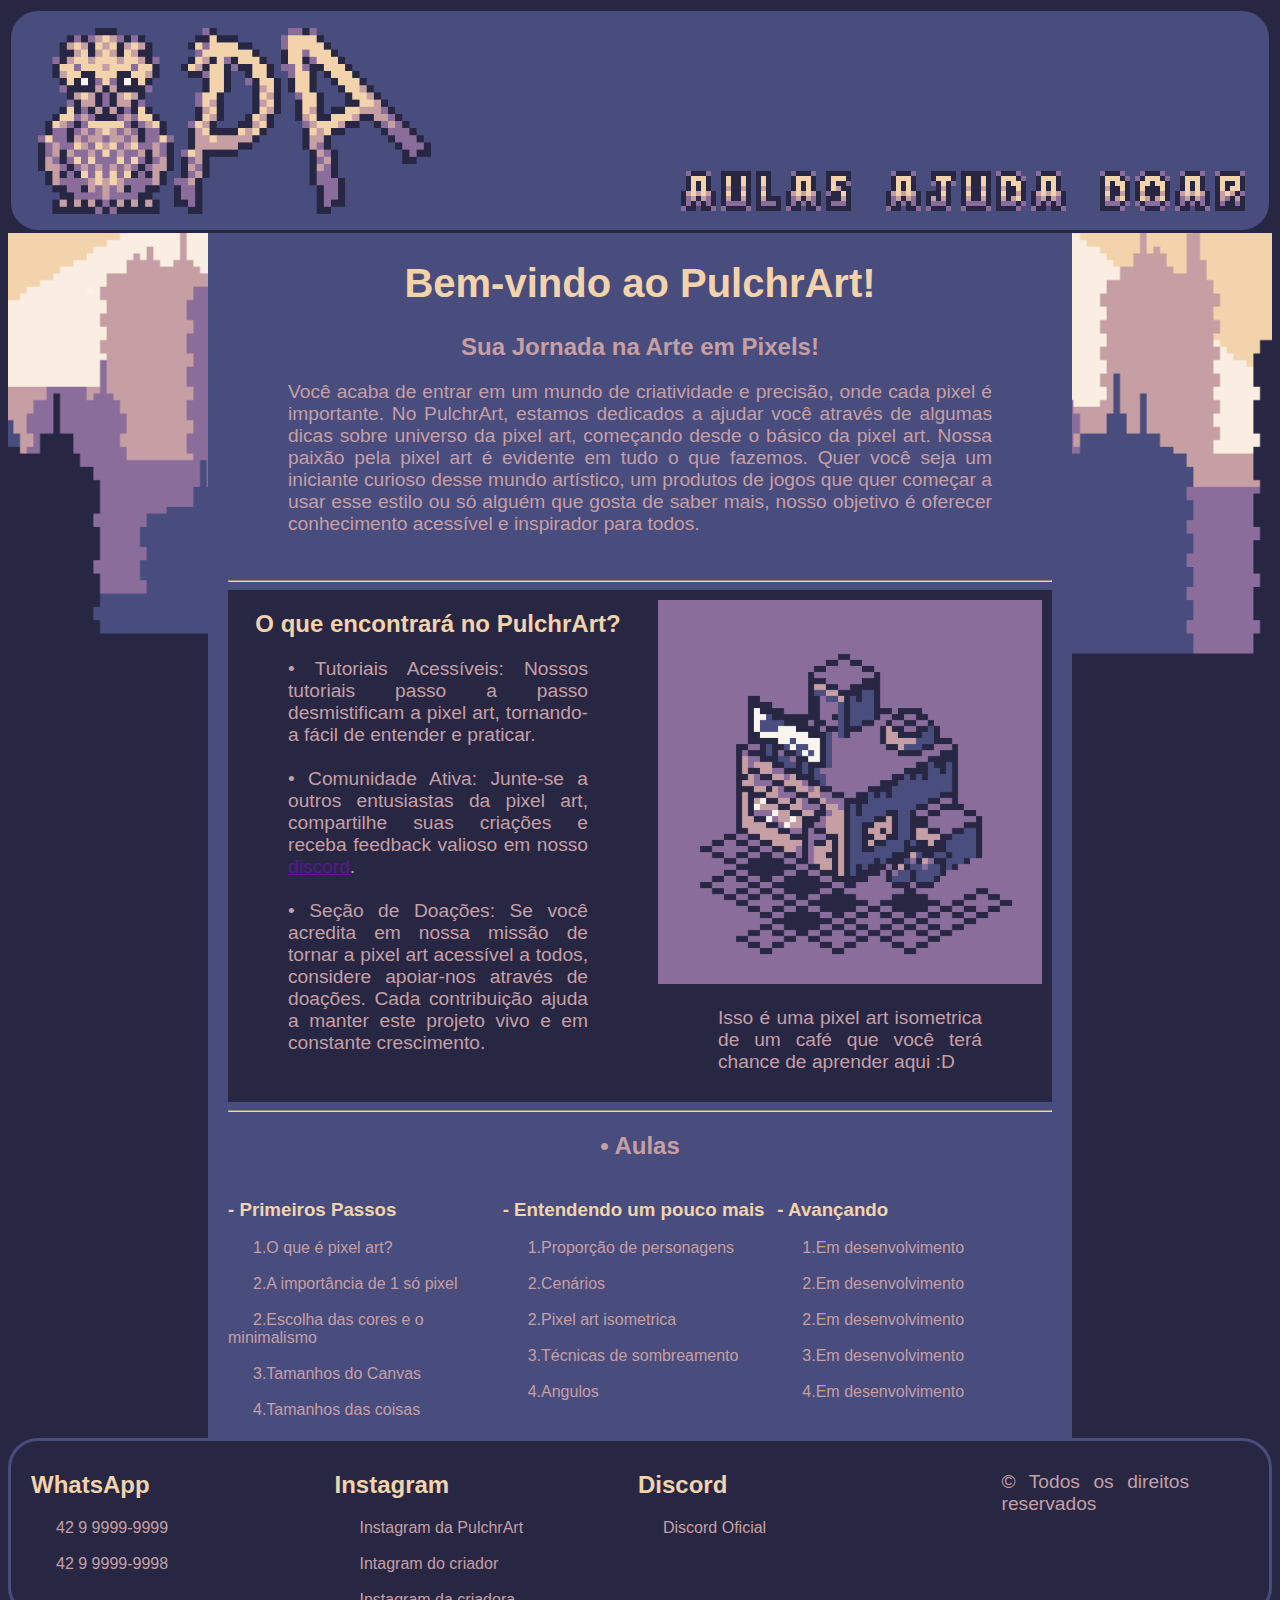
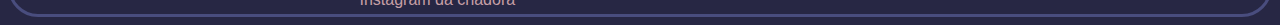
<file: index.html>
<!DOCTYPE html>
<html lang="en">
<head>
    <meta charset="UTF-8">
    <meta http-equiv="X-UA-Compatible" content="IE=edge">
    <meta name="viewport" content="width=device-width, initial-scale=1.0">
    <title>PulchrArt</title>
    <link rel="stylesheet" href="css/index.css">
</head>
<body >
    
    <header>
        <a href="index.html"><img src="img/Logo.png" alt=""></a>
        <div  class="navegação">
            <a href="index.html"><img src="img/Aulas.png" alt=""></a>
            <a href="ajuda.html"><img src="img/Ajuda.png" alt=""></a>
            <a href="doacao.html"><img src="img/Doar.png" alt=""></a>
        </div>
    </header>
    <div class="fundo">
    <div class="centro">
        
        <h1> Bem-vindo ao PulchrArt!</h1>
        <h2> Sua Jornada na Arte em Pixels!</h2>
        <p>Você acaba de entrar em um mundo de criatividade e precisão, onde 
            cada pixel é importante. No PulchrArt, estamos dedicados a ajudar você através de
            algumas dicas sobre universo da pixel art, começando desde o básico da pixel art.

            Nossa paixão pela pixel art é evidente em tudo o que fazemos. Quer você seja um 
            iniciante curioso desse mundo artístico, um produtos de jogos que quer começar a 
            usar esse estilo ou só alguém que gosta de saber mais, nosso objetivo é oferecer 
            conhecimento acessível e inspirador para todos.</p>

            <br>
            <hr>

            <div class="lateral">
                <div>
                <h2> O que encontrará no PulchrArt?</h2>
                    <p>
                        •   Tutoriais Acessíveis: Nossos tutoriais passo a passo desmistificam a pixel art, tornando-a fácil de entender e praticar.
                        <br>
                        <br>
                        •   Comunidade Ativa: Junte-se a outros entusiastas da pixel art, compartilhe suas criações e receba feedback valioso em nosso <a href="">discord</a>.
                        <br>
                        <br>
                        •   Seção de Doações: Se você acredita em nossa missão de tornar a pixel art acessível a todos, considere apoiar-nos através de doações. Cada contribuição ajuda a manter este projeto vivo e em constante crescimento.
                    </p>
                </div>
                <div id="exemplo">
                    <img src="img/Cafe.png" alt="">
                    <p> Isso é uma pixel art isometrica de um café que você terá chance de aprender aqui :D</p>
                </div>
            </div>
            <hr>
            <h2> •  Aulas</h2>
            <div class="aulas">
                <div class="col">
                    <h3>- Primeiros Passos</h3>
                    <a href="aula1.html">1.O que é pixel art?</a>
                    <br>
                    <br>
                    <a href="">2.A importância de 1 só pixel</a>
                    <br>
                    <br>
                    <a href="">2.Escolha das cores e o minimalismo</a>
                    <br>
                    <br>
                    <a href="">3.Tamanhos do Canvas</a>
                    <br>
                    <br>
                    <a href="">4.Tamanhos das coisas</a>
                    
                </div>
                <div class="col">
                    <h3>- Entendendo um pouco mais</h3>
                    <a href="">1.Proporção de personagens</a>
                    <br>
                    <br>
                    <a href="">2.Cenários</a>
                    <br>
                    <br>
                    <a href="">2.Pixel art isometrica</a>
                    <br>
                    <br>
                    <a href="">3.Técnicas de sombreamento</a>
                    <br>
                    <br>
                    <a href="">4.Angulos</a>
                </div>
                <div class="col">
                    <h3>- Avançando</h3>
                    <a href="">1.Em desenvolvimento</a>
                    <br>
                    <br>
                    <a href="">2.Em desenvolvimento</a>
                    <br>
                    <br>
                    <a href="">2.Em desenvolvimento</a>
                    <br>
                    <br>
                    <a href="">3.Em desenvolvimento</a>
                    <br>
                    <br>
                    <a href="">4.Em desenvolvimento</a>
                </div>
            </div>
            <br>
    </div>
    </div>
    <footer>
        <div class= col>
            <h2> WhatsApp</h2>
            <a href="">42 9 9999-9999</a>
            <br>
            <br>
            <a href="">42 9 9999-9998</a>
        </div>
        <div class="col">
            <h2>Instagram</h2>
            <a href=""> Instagram da PulchrArt</a>
            <br>
            <br>
            <a href=""> Intagram do criador</a>
            <br>
            <br>
            <a href=""> Instagram da criadora</a>
        </div>
        <div class="col">
            <h2>Discord</h2>
            <a href="">Discord Oficial</a>
        </div>
       <p>© Todos os direitos reservados</p>
    </footer>
</body>
</file>
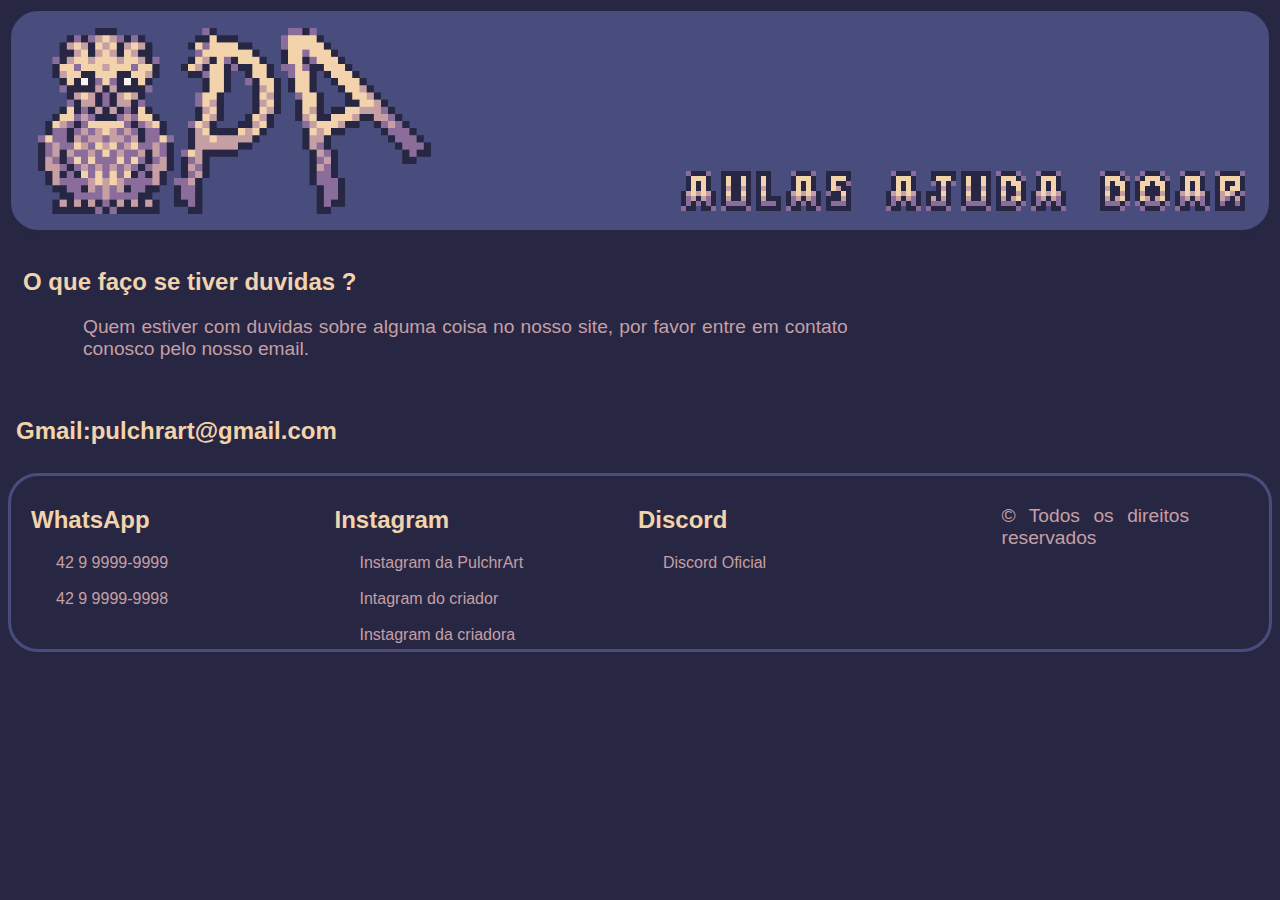
<file: ajuda.html>
<!DOCTYPE html>
<html lang="en">
<head>
    <meta charset="UTF-8">
    <meta http-equiv="X-UA-Compatible" content="IE=edge">
    <meta name="viewport" content="width=device-width, initial-scale=1.0">
    <title>Document</title>
    <link rel="stylesheet" href="css/Ajuda.css">
</head>
<header>
    <a href="index.html"><img src="img/Logo.png" alt=""></a>
    <div  class="navegação">
        <a href="index.html"><img src="img/Aulas.png" alt=""></a>
        <a href="ajuda.html"><img src="img/Ajuda.png" alt=""></a>
        <a href="doacao.html"><img src="img/Doar.png" alt=""></a>
    </div>
</header>
<body>
    <div class="texto">
        <h2 >O que faço se tiver duvidas ?</h2>
        <p>Quem estiver com duvidas sobre alguma coisa no nosso site, por favor entre em contato conosco pelo nosso 
        email.</p>
    </div>
    <div class="email">
        <h2 >Gmail:pulchrart@gmail.com</h2>
    </div>
</body>
<footer>
    <div class= col>
        <h2> WhatsApp</h2>
        <a href="">42 9 9999-9999</a>
        <br>
        <br>
        <a href="">42 9 9999-9998</a>
    </div>
    <div class="col">
        <h2>Instagram</h2>
        <a href=""> Instagram da PulchrArt</a>
        <br>
        <br>
        <a href=""> Intagram do criador</a>
        <br>
        <br>
        <a href=""> Instagram da criadora</a>
    </div>
    <div class="col">
        <h2>Discord</h2>
        <a href="">Discord Oficial</a>
    </div>
   <p>© Todos os direitos reservados</p>
</footer>
</html>
</file>
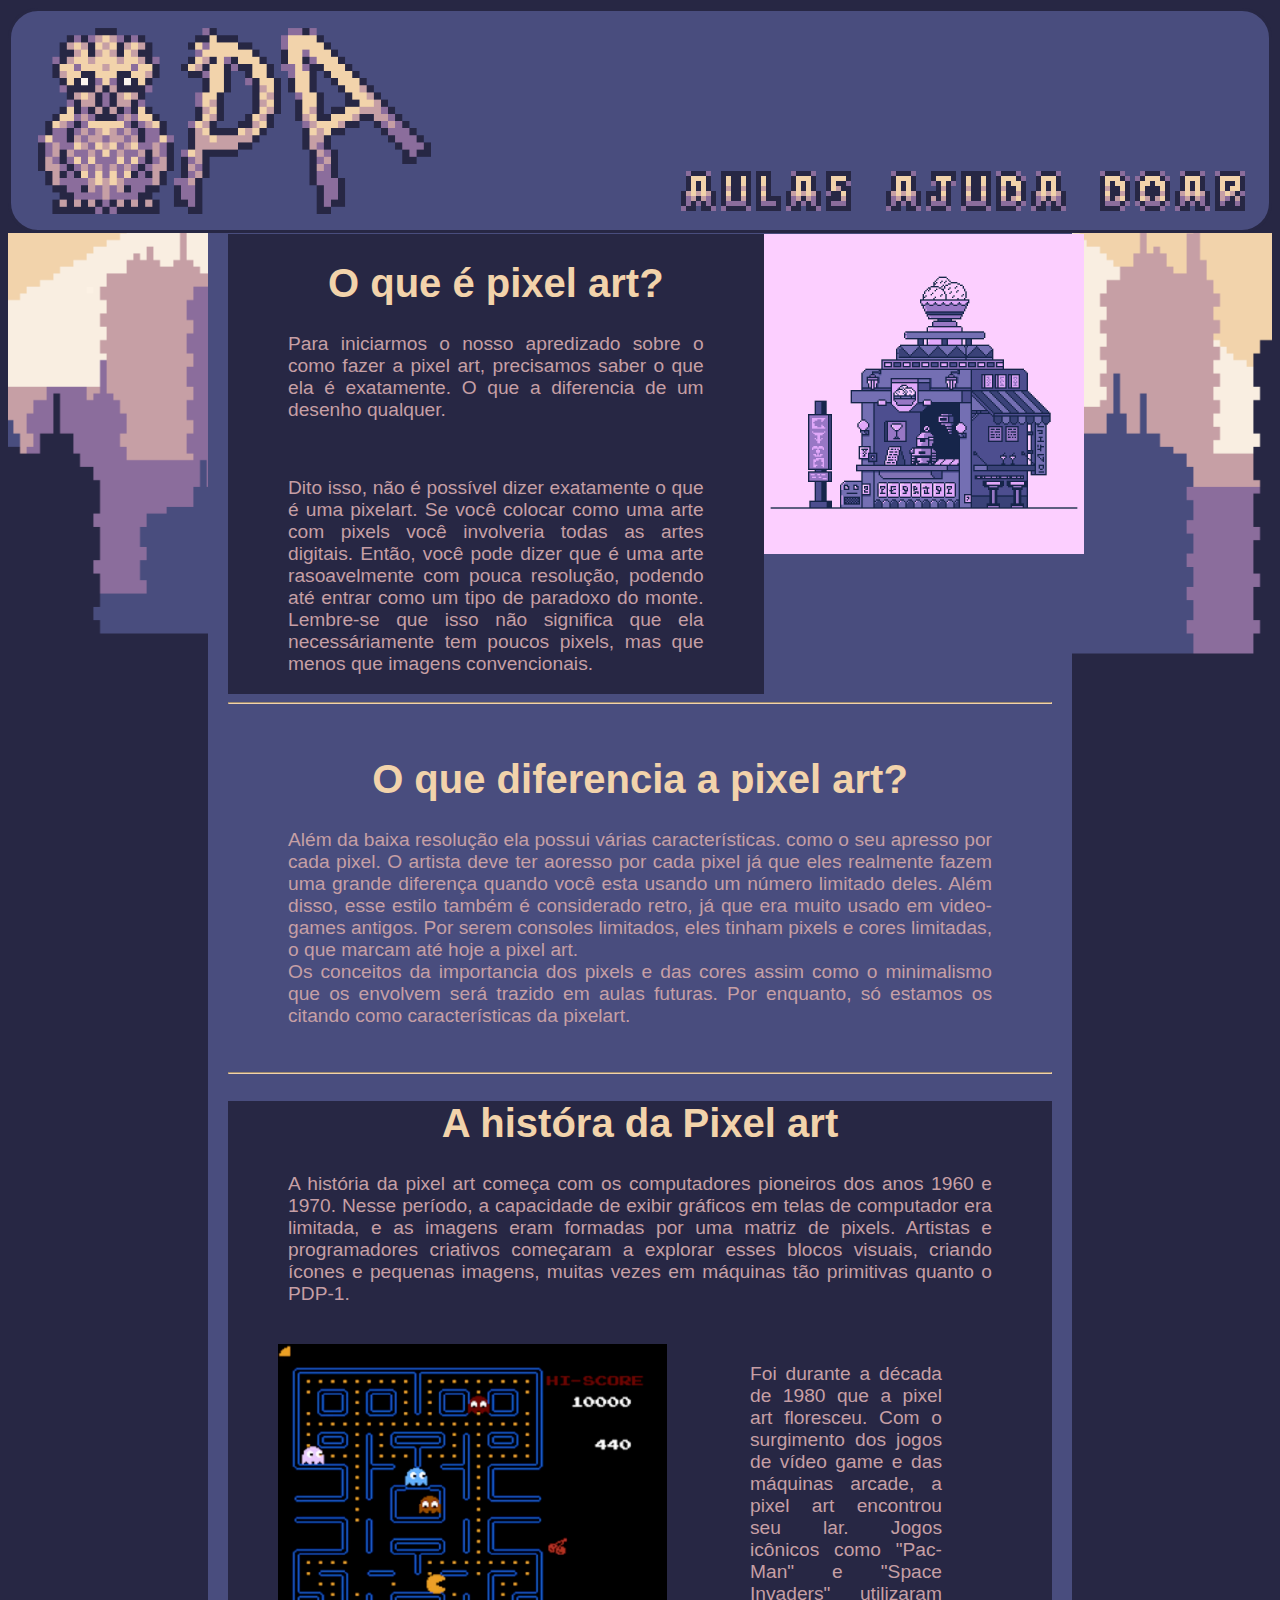
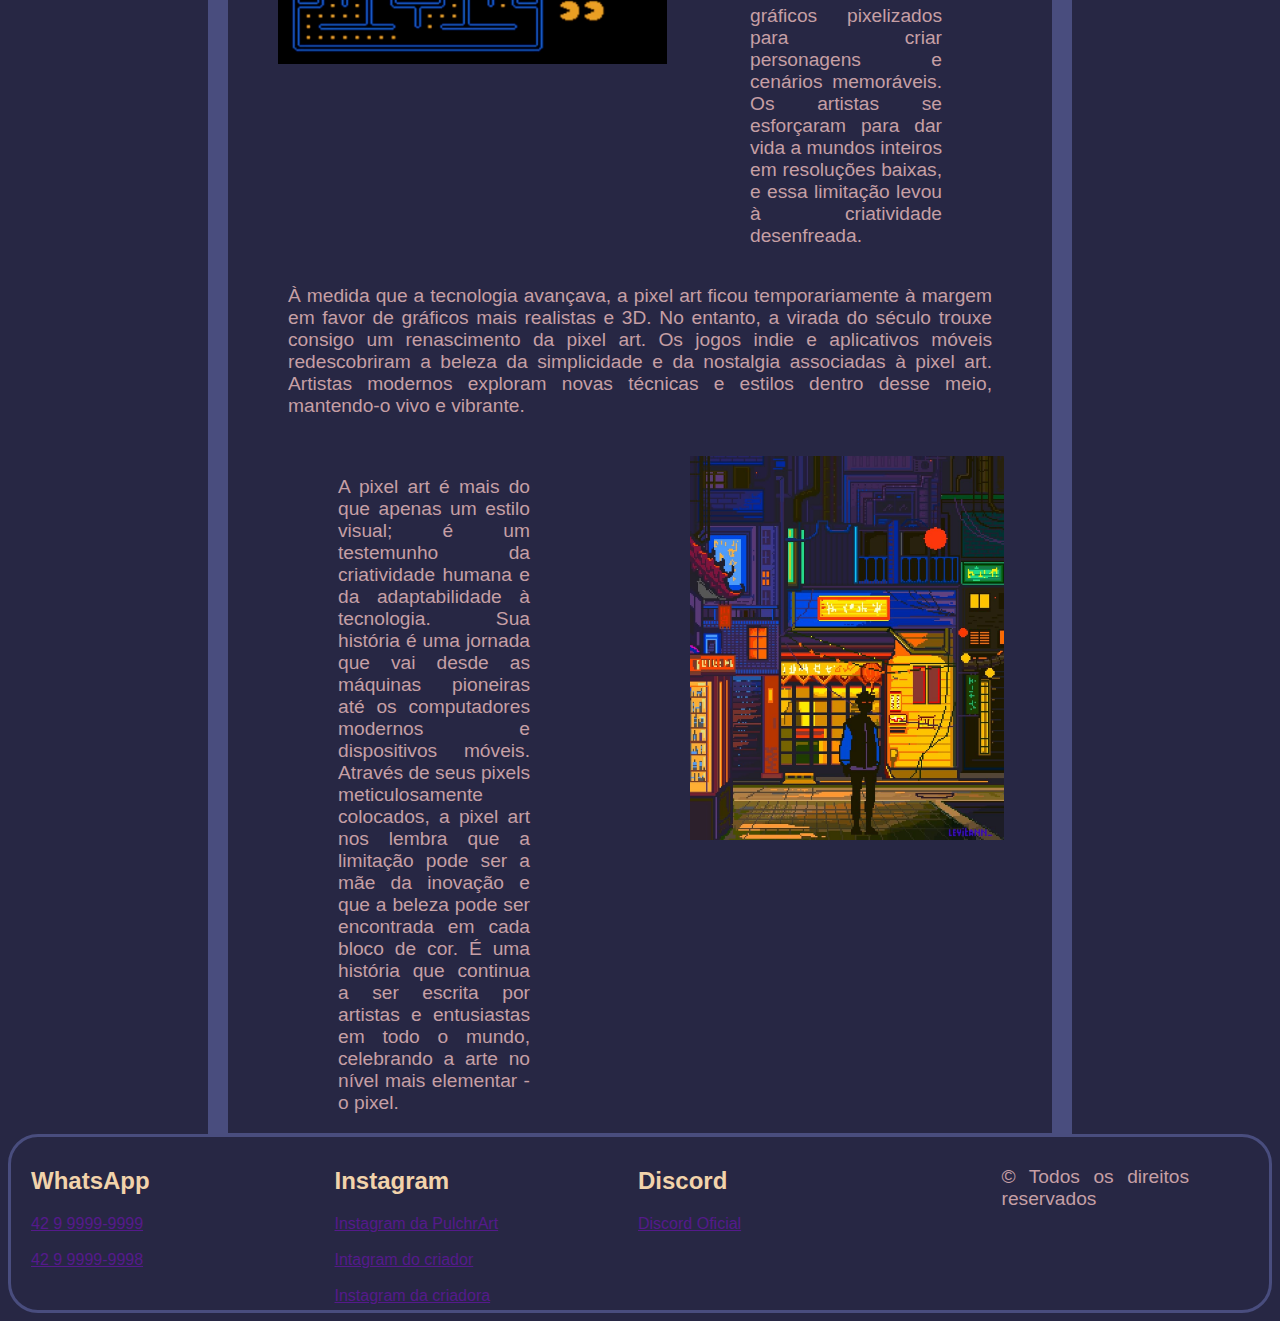
<file: aula1.html>
<!DOCTYPE html>
<html lang="en">
<head>
    <meta charset="UTF-8">
    <meta http-equiv="X-UA-Compatible" content="IE=edge">
    <meta name="viewport" content="width=device-width, initial-scale=1.0">
    <title>PulchrArt</title>
    <link rel="stylesheet" href="css/aula1.css">
</head>
<body >
    
    <header>
        <a href="index.html"><img src="img/Logo.png" alt=""></a>
        <div  class="navegação">
            <a href="index.html"><img src="img/Aulas.png" alt=""></a>
            <a href="ajuda.html"><img src="img/Ajuda.png" alt=""></a>
            <a href="doacao.html"><img src="img/Doar.png" alt=""></a>
        </div>
    </header>
    <div class="fundo">
        <div class="centro">
            <div class="layout-1">
                <div class="col-1">
                    <h1> O que é pixel art?</h1>
                    <p> Para iniciarmos o nosso apredizado sobre o como fazer a pixel art, precisamos saber o que ela é exatamente. O que a diferencia de um desenho qualquer.</p>
                    <br>
                    <p> Dito isso, não é possível dizer exatamente o que é uma pixelart. 
                        Se você colocar como uma arte com pixels você involveria todas as 
                        artes digitais. Então, você pode dizer que é uma arte rasoavelmente 
                        com pouca resolução, podendo até entrar como um tipo de paradoxo do monte.
                        Lembre-se que isso não significa que ela necessáriamente tem poucos pixels,
                        mas que menos que imagens convencionais.</p>
                </div>
                <div class="col">
                    <img src="img/exemplo.png" alt="">
                </div>
            </div>
            <hr>
            <br>
            <h1>O que diferencia a pixel art?</h1>
            <p> Além da baixa resolução ela possui várias características. como o seu apresso por cada pixel. O artista
                deve ter aoresso por cada pixel já que eles realmente fazem uma grande diferença quando você esta usando
                um número limitado deles. Além disso, esse estilo também é considerado retro, já que era muito usado em video-games
                antigos. Por serem consoles limitados, eles tinham pixels e cores limitadas, o que marcam até hoje a pixel art.
                <br>
                 Os conceitos da importancia dos pixels e das cores assim como o minimalismo que os envolvem será trazido em aulas
                 futuras. Por enquanto, só estamos os citando como características da pixelart.
            </p>
            <br>
            <hr>
            <div class="historia">
                <h1> A históra da Pixel art</h1>
                <p>A história da pixel art começa com os computadores pioneiros dos anos 1960 e 1970. Nesse período, a capacidade de 
                    exibir gráficos em telas de computador era limitada, e as imagens eram formadas por uma matriz de pixels. Artistas
                     e programadores criativos começaram a explorar esses blocos visuais, criando ícones e pequenas imagens, muitas 
                     vezes em máquinas tão primitivas quanto o PDP-1.</p>
                     <div class="historia-div">
                        <div class="col-2"><img src="img/pac.png" alt=""></div>
                        <div class="col-2"> <p>Foi durante a década de 1980 que a pixel art floresceu. Com o surgimento dos jogos de vídeo game e das máquinas
                            arcade, a pixel art encontrou seu lar. Jogos icônicos como "Pac-Man" e "Space Invaders" utilizaram gráficos
                             pixelizados para criar personagens e cenários memoráveis. Os artistas se esforçaram para dar vida a mundos 
                             inteiros em resoluções baixas, e essa limitação levou à criatividade desenfreada.</p></div>
                     </div>
                <p>
                    À medida que a tecnologia avançava, a pixel art ficou temporariamente à margem em favor de gráficos mais realistas e 
                    3D. No entanto, a virada do século trouxe consigo um renascimento da pixel art. Os jogos indie e aplicativos móveis 
                    redescobriram a beleza da simplicidade e da nostalgia associadas à pixel art. Artistas modernos exploram novas técnicas 
                    e estilos dentro desse meio, mantendo-o vivo e vibrante.
                </p>
                <div class="historia-div">
                    <div class="col-2"> <p>A pixel art é mais do que apenas um estilo visual; é um testemunho da criatividade humana e da 
                        adaptabilidade à tecnologia. Sua história é uma jornada que vai desde as máquinas pioneiras até os computadores modernos 
                        e dispositivos móveis. Através de seus pixels meticulosamente colocados, a pixel art nos lembra que a limitação pode 
                        ser a mãe da inovação e que a beleza pode ser encontrada em cada bloco de cor. É uma história que continua a ser escrita
                         por artistas e entusiastas em todo o mundo, celebrando a arte no nível mais elementar - o pixel.</p></div>
                    <div class="col-2" id="fim"><img src="img/fim.png" alt=""></div>
                 </div>
            </div>
        </div>
    </div>
    <footer>
        <div class= col>
            <h2> WhatsApp</h2>
            <a href="">42 9 9999-9999</a>
            <br>
            <br>
            <a href="">42 9 9999-9998</a>
        </div>
        <div class="col">
            <h2>Instagram</h2>
            <a href=""> Instagram da PulchrArt</a>
            <br>
            <br>
            <a href=""> Intagram do criador</a>
            <br>
            <br>
            <a href=""> Instagram da criadora</a>
        </div>
        <div class="col">
            <h2>Discord</h2>
            <a href="">Discord Oficial</a>
        </div>
       <p>© Todos os direitos reservados</p>
    </footer>
</body>
</file>
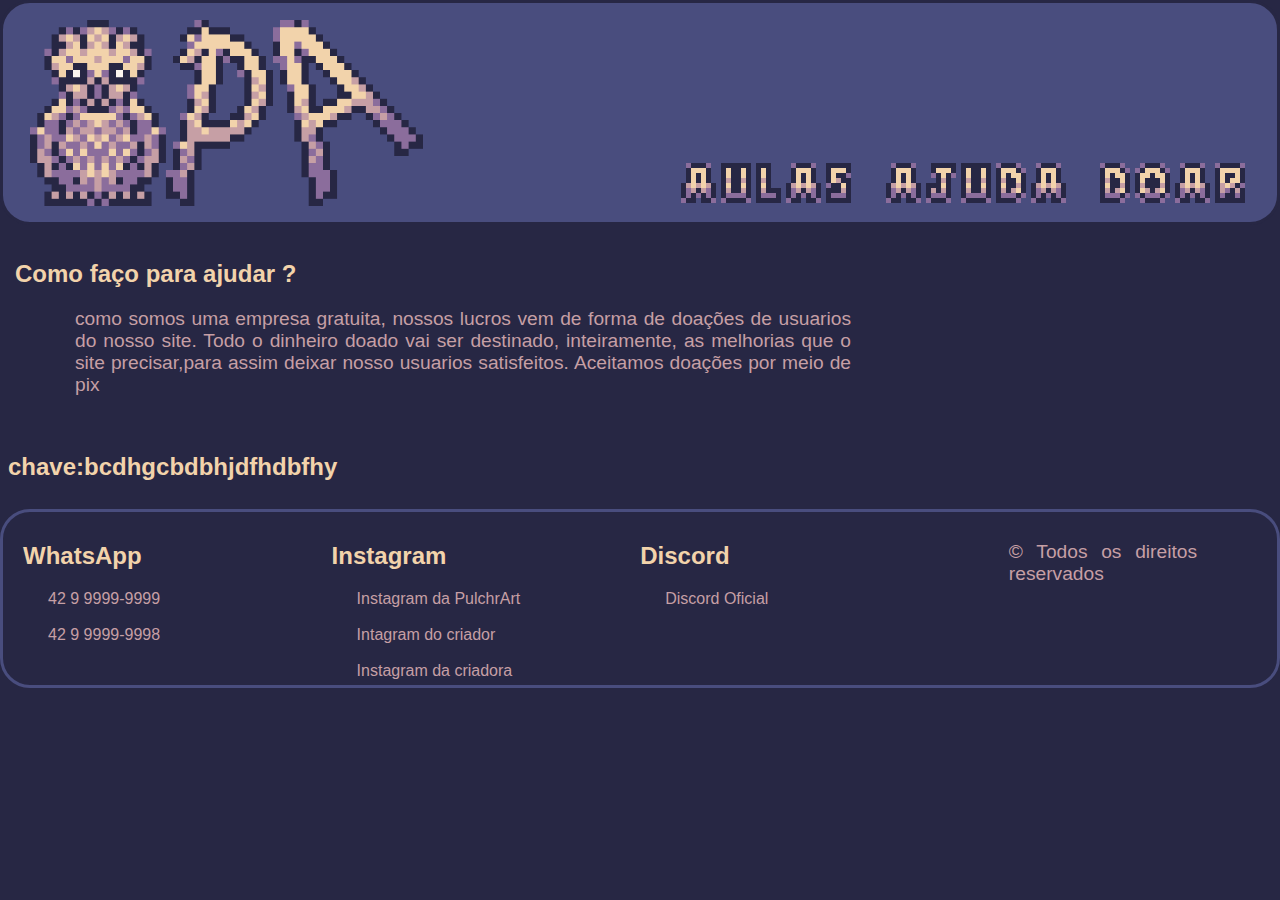
<file: doacao.html>
<!DOCTYPE html>
<html lang="en">
<head>
    <meta charset="UTF-8">
    <meta http-equiv="X-UA-Compatible" content="IE=edge">
    <meta name="viewport" content="width=device-width, initial-scale=1.0">
    <title>Document</title>
    <link rel="stylesheet" href="css/Doacao.css">
</head>
    <header>
        <a href="index.html"><img src="img/Logo.png" alt=""></a>
        <div  class="navegação">
            <a href="index.html"><img src="img/Aulas.png" alt=""></a>
            <a href="ajuda.html"><img src="img/Ajuda.png" alt=""></a>
            <a href="doacao.html"><img src="img/Doar.png" alt=""></a>
        </div>
    </header>
    <body>
    <div class="texto">
        <h2 >Como faço para ajudar ?</h2>
        <p>como somos uma empresa gratuita, nossos lucros vem de forma de doações de usuarios do nosso site. Todo o
         dinheiro doado vai ser destinado, inteiramente, as melhorias que o site precisar,para assim deixar nosso
         usuarios satisfeitos. Aceitamos doações por meio de pix</p>
    </div>
    <div class="pix">
        <h2 >chave:bcdhgcbdbhjdfhdbfhy</h2>
    </div>
</body>
<footer>
    <div class= col>
        <h2> WhatsApp</h2>
        <a href="">42 9 9999-9999</a>
        <br>
        <br>
        <a href="">42 9 9999-9998</a>
    </div>
    <div class="col">
        <h2>Instagram</h2>
        <a href=""> Instagram da PulchrArt</a>
        <br>
        <br>
        <a href=""> Intagram do criador</a>
        <br>
        <br>
        <a href=""> Instagram da criadora</a>
    </div>
    <div class="col">
        <h2>Discord</h2>
        <a href="">Discord Oficial</a>
    </div>
   <p>© Todos os direitos reservados</p>
</footer>
</html>
</file>
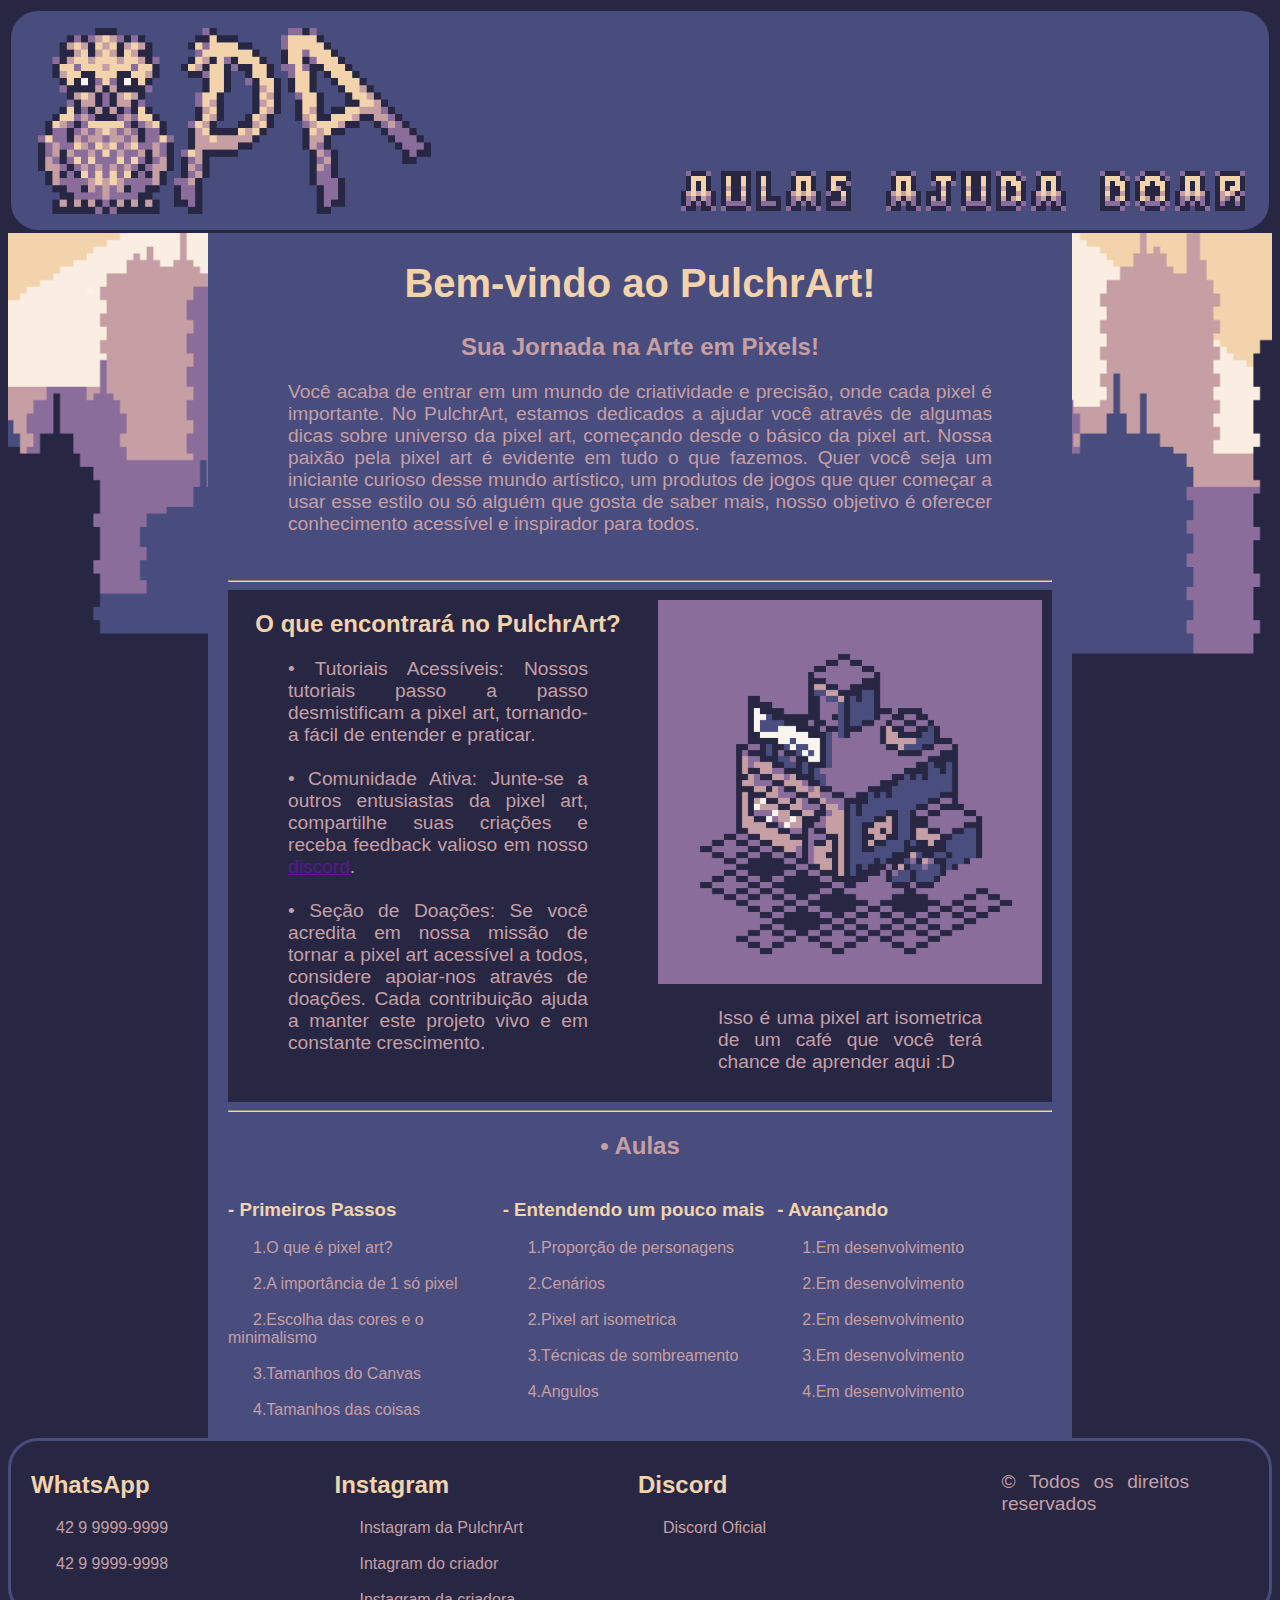
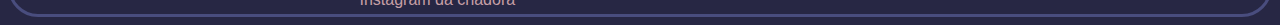
<file: home.html>
<!DOCTYPE html>
<html lang="en">
<head>
    <meta charset="UTF-8">
    <meta http-equiv="X-UA-Compatible" content="IE=edge">
    <meta name="viewport" content="width=device-width, initial-scale=1.0">
    <title>PulchrArt</title>
    <link rel="stylesheet" href="css/home.css">
</head>
<body >
    
    <header>
        <a href="home.html"><img src="img/Logo.png" alt=""></a>
        <div  class="navegação">
            <a href="home.html"><img src="img/Aulas.png" alt=""></a>
            <a href="ajuda.html"><img src="img/Ajuda.png" alt=""></a>
            <a href="doacao.html"><img src="img/Doar.png" alt=""></a>
        </div>
    </header>
    <div class="fundo">
    <div class="centro">
        
        <h1> Bem-vindo ao PulchrArt!</h1>
        <h2> Sua Jornada na Arte em Pixels!</h2>
        <p>Você acaba de entrar em um mundo de criatividade e precisão, onde 
            cada pixel é importante. No PulchrArt, estamos dedicados a ajudar você através de
            algumas dicas sobre universo da pixel art, começando desde o básico da pixel art.

            Nossa paixão pela pixel art é evidente em tudo o que fazemos. Quer você seja um 
            iniciante curioso desse mundo artístico, um produtos de jogos que quer começar a 
            usar esse estilo ou só alguém que gosta de saber mais, nosso objetivo é oferecer 
            conhecimento acessível e inspirador para todos.</p>

            <br>
            <hr>

            <div class="lateral">
                <div>
                <h2> O que encontrará no PulchrArt?</h2>
                    <p>
                        •   Tutoriais Acessíveis: Nossos tutoriais passo a passo desmistificam a pixel art, tornando-a fácil de entender e praticar.
                        <br>
                        <br>
                        •   Comunidade Ativa: Junte-se a outros entusiastas da pixel art, compartilhe suas criações e receba feedback valioso em nosso <a href="">discord</a>.
                        <br>
                        <br>
                        •   Seção de Doações: Se você acredita em nossa missão de tornar a pixel art acessível a todos, considere apoiar-nos através de doações. Cada contribuição ajuda a manter este projeto vivo e em constante crescimento.
                    </p>
                </div>
                <div id="exemplo">
                    <img src="img/Cafe.png" alt="">
                    <p> Isso é uma pixel art isometrica de um café que você terá chance de aprender aqui :D</p>
                </div>
            </div>
            <hr>
            <h2> •  Aulas</h2>
            <div class="aulas">
                <div class="col">
                    <h3>- Primeiros Passos</h3>
                    <a href="aula1.html">1.O que é pixel art?</a>
                    <br>
                    <br>
                    <a href="">2.A importância de 1 só pixel</a>
                    <br>
                    <br>
                    <a href="">2.Escolha das cores e o minimalismo</a>
                    <br>
                    <br>
                    <a href="">3.Tamanhos do Canvas</a>
                    <br>
                    <br>
                    <a href="">4.Tamanhos das coisas</a>
                    
                </div>
                <div class="col">
                    <h3>- Entendendo um pouco mais</h3>
                    <a href="">1.Proporção de personagens</a>
                    <br>
                    <br>
                    <a href="">2.Cenários</a>
                    <br>
                    <br>
                    <a href="">2.Pixel art isometrica</a>
                    <br>
                    <br>
                    <a href="">3.Técnicas de sombreamento</a>
                    <br>
                    <br>
                    <a href="">4.Angulos</a>
                </div>
                <div class="col">
                    <h3>- Avançando</h3>
                    <a href="">1.Em desenvolvimento</a>
                    <br>
                    <br>
                    <a href="">2.Em desenvolvimento</a>
                    <br>
                    <br>
                    <a href="">2.Em desenvolvimento</a>
                    <br>
                    <br>
                    <a href="">3.Em desenvolvimento</a>
                    <br>
                    <br>
                    <a href="">4.Em desenvolvimento</a>
                </div>
            </div>
            <br>
    </div>
    </div>
    <footer>
        <div class= col>
            <h2> WhatsApp</h2>
            <a href="">42 9 9999-9999</a>
            <br>
            <br>
            <a href="">42 9 9999-9998</a>
        </div>
        <div class="col">
            <h2>Instagram</h2>
            <a href=""> Instagram da PulchrArt</a>
            <br>
            <br>
            <a href=""> Intagram do criador</a>
            <br>
            <br>
            <a href=""> Instagram da criadora</a>
        </div>
        <div class="col">
            <h2>Discord</h2>
            <a href="">Discord Oficial</a>
        </div>
       <p>© Todos os direitos reservados</p>
    </footer>
</body>
</file>
<file: css/index.css>
body
{
    background-color: #272744;
    font-family: 'Lucida Sans', 'Lucida Sans Regular', 'Lucida Grande', 'Lucida Sans Unicode', Geneva, Verdana, sans-serif;
}
.fundo
{
    background: url("img/fundo.png");
    display: flex;
    background-attachment: fixed;
    background-position: center;
    background-repeat: no-repeat;
    background-size: cover;
    padding: 0px;
}
header
{
    border-style:solid;
    border-color: #272744;
    display: flex;
    padding: 10px 20px 5px; 
    background-color: #494d7e;
    height: 20%;
    border-radius: 30px;
    display: flex;
    color: #f2d3ab;    ;
}

header img
{
    height: 200px;
}

.navegação img
{
    height: 50px;
    padding: 5px 10px;
}

.navegação
{
    position: absolute;
    align-self: flex-end;
    right: 20px;
}

.centro
{
    background-color: #494d7e;
    display: block;
    margin: 0px 200px;
    padding: 1px 20px;
}
.centro h1
{
    text-align: center;
    font-size: 250%;
    color: #f2d3ab;
}
.centro h2
{
    text-align: center;
    font-size: 150%;
    color: #c69fa5;
}

.centro hr
{
    border-color: #f2d3ab;
    border-spacing: 200px;
}

p
{
    text-align: justify;
    padding: 0px 60px;
    color: #c69fa5;
    font-size: 120%;
}

.lateral
{
    background-color: #272744;
    display:flex;
}

.lateral h2
{
    color: #f2d3ab;
}

#exemplo
{
    text-align: center;
    padding: 10px;
}

.lateral img
{
    height: 30vw;
}
.aulas
{
    display: flex;
}
.col
{
    color: #f2d3ab;
    width: 35%;
}
.col a
{
    padding: 0px 25px;
    text-decoration: none;
    color: #c69fa5;
}

footer
{
    border-style:solid;
    border-color: #494d7e;
    display: flex;
    padding: 10px 20px 5px; 
    background-color: #272744;
    height: 20%;
    border-radius: 30px;
}
</file>
<file: css/Ajuda.css>
body{
    background-color: #272744;
}
.principal{
    color: #f2d3ab    ;
    padding: 15px;
    width: 95%;
    margin:5px 5px;
    background-color: #494d7e;
    border-radius: 5px;
    font-family: Verdana, Geneva, Tahoma, sans-serif;

}
.texto{
    color: #f2d3ab;
    font-family: Arial, Helvetica, sans-serif;
    margin: 5px 5px;
    width: 70%;
    padding: 10px;
    text-align: justify;

}
.email{
    color: #f2d3ab;
    padding: 3px;
    margin: 5px;
    width: 23%;
}
.email:hover{
    background-color: #494d7e;
    color: #272744;
    width: 23%;
    border-radius: 5px;
    padding: 3px;
    margin: 5px;
    
}
body
{
    background-color: #272744;
    font-family: 'Lucida Sans', 'Lucida Sans Regular', 'Lucida Grande', 'Lucida Sans Unicode', Geneva, Verdana, sans-serif;
}

header
{
    border-style:solid;
    border-color: #272744;
    display: flex;
    padding: 10px 20px 5px; 
    background-color: #494d7e;
    height: 20%;
    border-radius: 30px;
    display: flex;
    color: #f2d3ab;    ;
}

header img
{
    height: 200px;
}

.navegação img
{
    height: 50px;
    padding: 5px 10px;
}

.navegação
{
    position: absolute;
    align-self: flex-end;
    right: 20px;
}
.col
{
    color: #f2d3ab;
    width: 35%;
}
.col a
{
    padding: 0px 25px;
    text-decoration: none;
    color: #c69fa5;
}

footer
{
    border-style:solid;
    border-color: #494d7e;
    display: flex;
    padding: 10px 20px 5px; 
    background-color: #272744;
    height: 20%;
    border-radius: 30px;
}
p
{
    text-align: justify;
    padding: 0px 60px;
    color: #c69fa5;
    font-size: 120%;
}
</file>
<file: css/aula1.css>
body
{
    background-color: #272744;
    font-family: 'Lucida Sans', 'Lucida Sans Regular', 'Lucida Grande', 'Lucida Sans Unicode', Geneva, Verdana, sans-serif;
}

header
{
    border-style:solid;
    border-color: #272744;
    display: flex;
    padding: 10px 20px 5px; 
    background-color: #494d7e;
    height: 20%;
    border-radius: 30px;
    display: flex;
    color: #f2d3ab;    ;
}

header img
{
    height: 200px;
}

.navegação img
{
    height: 50px;
    padding: 5px 10px;
}

.navegação
{
    position: absolute;
    align-self: flex-end;
    right: 20px;
}
.fundo
{
    background: url("img/fundo.png");
    display: flex;
    background-attachment: fixed;
    background-position: center;
    background-repeat: no-repeat;
    background-size: cover;
    padding: 0px;
}
.centro
{
    background-color: #494d7e;
    display: block;
    margin: 0px 200px;
    padding: 1px 20px;
}
.centro h1
{
    text-align: center;
    font-size: 250%;
    color: #f2d3ab;
}
.centro h2
{
    text-align: center;
    font-size: 150%;
    color: #c69fa5;
}

.centro hr
{
    border-color: #f2d3ab;
    border-spacing: 200px;
}
.layout-1
{
    display: flex;
}
.col
{
    color: #f2d3ab;
    width: 35%;
}
.col-1
{
    width: 65%;
    background-color: #272744;
}
.col img
{
    height: 25vw;
    position: absolute;
}
.col-2
{
    padding: 0px 50px;
    width: 60%;

}
.col-2 img
{
    height: 25vw;
    align-self: flex-end;
    position: absolute;
}
.historia
{
    background-color: #272744;
}
.historia-div
{
    display: flex;
    padding-top: 20px;
}
#fim img
{
    height: 30vw;
}
footer
{
    border-style:solid;
    border-color: #494d7e;
    display: flex;
    padding: 10px 20px 5px; 
    background-color: #272744;
    height: 20%;
    border-radius: 30px;
}
p
{
    text-align: justify;
    padding: 0px 60px;
    color: #c69fa5;
    font-size: 120%;
}
</file>
<file: css/Doacao.css>
body{
    background-color: #272744;
    margin: 0 auto;
}
.principal{
    color: #8b6d9c;
    padding: 3px;
    width: 45%;
    margin:5px 5px;
    border-radius: 5px;
    font-family: Verdana, Geneva, Tahoma, sans-serif;
    text-align: justify;

}
.texto{
    color: #f2d3ab;
    font-family: Arial, Helvetica, sans-serif;
    margin: 5px 5px;
    width: 70%;
    padding: 10px;
    text-align: justify;

}
.pix{
    color: #f2d3ab;
    padding: 3px;
    margin: 5px;
    width: 23%;
}
.pix:hover{
    background-color: #494d7e;
    color: #272744;
    width: 23%;
    border-radius: 5px;
    padding: 3px;
    margin: 5px;
    
}
body
{
    background-color: #272744;
    font-family: 'Lucida Sans', 'Lucida Sans Regular', 'Lucida Grande', 'Lucida Sans Unicode', Geneva, Verdana, sans-serif;
}

header
{
    border-style:solid;
    border-color: #272744;
    display: flex;
    padding: 10px 20px 5px; 
    background-color: #494d7e;
    height: 20%;
    border-radius: 30px;
    display: flex;
    color: #f2d3ab;    ;
}

header img
{
    height: 200px;
}

.navegação img
{
    height: 50px;
    padding: 5px 10px;
}

.navegação
{
    position: absolute;
    align-self: flex-end;
    right: 20px;
}
   .col
   {
       color: #f2d3ab;
       width: 35%;
   }
   .col a
   {
       padding: 0px 25px;
       text-decoration: none;
       color: #c69fa5;
   }
   
   footer
   {
       border-style:solid;
       border-color: #494d7e;
       display: flex;
       padding: 10px 20px 5px; 
       background-color: #272744;
       height: 20%;
       border-radius: 30px;
   }
   p
{
    text-align: justify;
    padding: 0px 60px;
    color: #c69fa5;
    font-size: 120%;
}
</file>
<file: css/home.css>
body
{
    background-color: #272744;
    font-family: 'Lucida Sans', 'Lucida Sans Regular', 'Lucida Grande', 'Lucida Sans Unicode', Geneva, Verdana, sans-serif;
}
.fundo
{
    background: url("img/fundo.png");
    display: flex;
    background-attachment: fixed;
    background-position: center;
    background-repeat: no-repeat;
    background-size: cover;
    padding: 0px;
}
header
{
    border-style:solid;
    border-color: #272744;
    display: flex;
    padding: 10px 20px 5px; 
    background-color: #494d7e;
    height: 20%;
    border-radius: 30px;
    display: flex;
    color: #f2d3ab;    ;
}

header img
{
    height: 200px;
}

.navegação img
{
    height: 50px;
    padding: 5px 10px;
}

.navegação
{
    position: absolute;
    align-self: flex-end;
    right: 20px;
}

.centro
{
    background-color: #494d7e;
    display: block;
    margin: 0px 200px;
    padding: 1px 20px;
}
.centro h1
{
    text-align: center;
    font-size: 250%;
    color: #f2d3ab;
}
.centro h2
{
    text-align: center;
    font-size: 150%;
    color: #c69fa5;
}

.centro hr
{
    border-color: #f2d3ab;
    border-spacing: 200px;
}

p
{
    text-align: justify;
    padding: 0px 60px;
    color: #c69fa5;
    font-size: 120%;
}

.lateral
{
    background-color: #272744;
    display:flex;
}

.lateral h2
{
    color: #f2d3ab;
}

#exemplo
{
    text-align: center;
    padding: 10px;
}

.lateral img
{
    height: 30vw;
}
.aulas
{
    display: flex;
}
.col
{
    color: #f2d3ab;
    width: 35%;
}
.col a
{
    padding: 0px 25px;
    text-decoration: none;
    color: #c69fa5;
}

footer
{
    border-style:solid;
    border-color: #494d7e;
    display: flex;
    padding: 10px 20px 5px; 
    background-color: #272744;
    height: 20%;
    border-radius: 30px;
}
</file>
